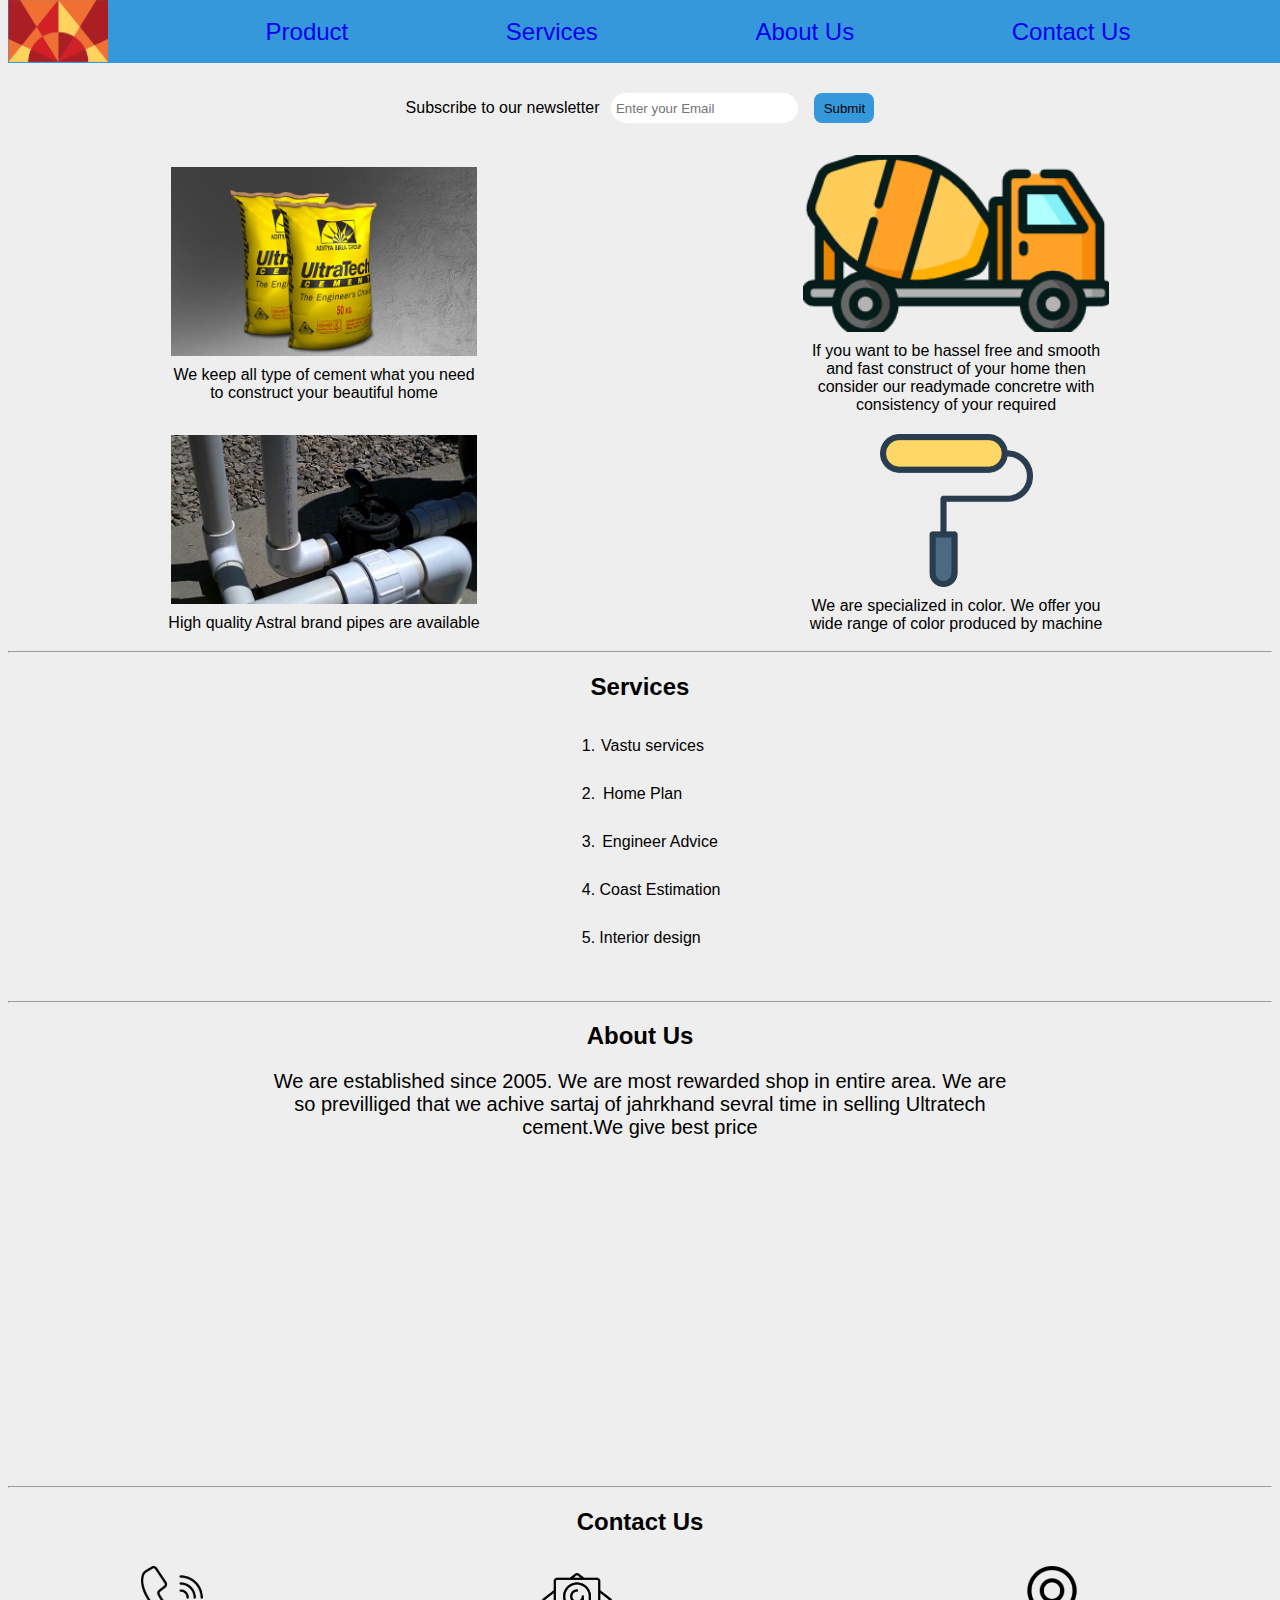
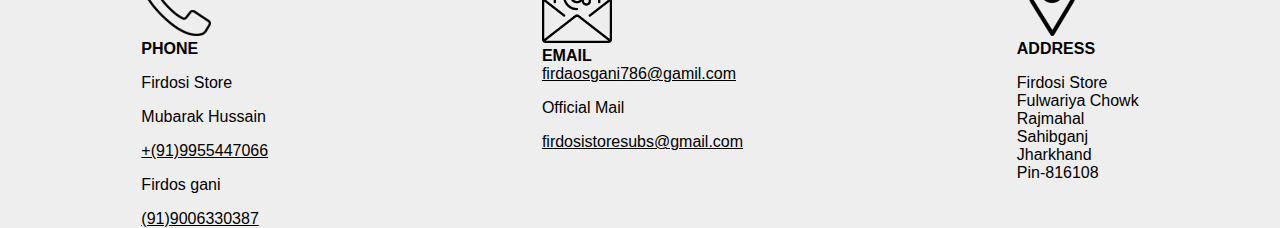
<file: product landing page/index.html>
<!DOCTYPE html>
<html lang="en">
<head>
  <meta charset="UTF-8">
  <meta name="viewport" content="width=device-width, initial-scale=1.0">
  <meta http-equiv="X-UA-Compatible" content="ie=edge">
  <title>product landing page</title>
  <link rel="stylesheet" href="style.css">
</head>
<body>
  <header id="header">
    <div id="image"> <img src="logo.png" alt="company logo" width="100px"></div>
   
    <nav> 
        <li>
          <a class="nav-link" href="#product">product</a>
        </li>
        <li>
          <a class="nav-link" href="#services">services</a>
        </li>
        <li>
          <a class="nav-link" href="#aboutus">about us</a>
        </li>
        <li>
          <a class="nav-link" href="#contactus">contact us</a>
        </li>
    </nav>
  
  </header>
  <div id="posn">
      <form id="form" action="https://www.freecodecamp.com/email-submit">
        <label for="email">Subscribe to our newsletter</label>
        <input type="email" id="email" placeholder="Enter your Email">
        <input id="submit" type="submit">
      </form>
      <section id="product">
      <div id="row1">
        <div id="left">
          <img src="ubs-cement.jfif" alt="cement bag" width="50%">
          <p>We keep all type of cement what you need to construct your beautiful home</p>
        </div>
        <div id="right">
          <img src="truck.png" width="50%"  alt="" style="">
          <p>If you want to be hassel free and smooth and fast construct of your home
            then consider our readymade concretre with consistency of your required
          </p>
        </div>
      </div>
      <div id="row2">
        <div id="left">
          <img src="pipes.jpg" alt="" width="50%">
          <p>High quality Astral brand pipes are available</p>
        </div>
        <div id="right">
          <img src="art-and-design.png" width="25%" alt="">
          <p>We are specialized in color. We offer you wide range of color produced by machine</p>
        </div>
      </div>
      
      </section>
      <section id="services" style="">
        <hr>
        <h2>Services</h2>
        <ol>
          <li><span style="margin-left:-15px">Vastu services</span></li>
          <li><span style="margin-left: -35px">Home Plan</span></li>
          <li><span>Engineer Advice</span></li>
          <li><span>Coast Estimation</span></li>
          <li><span style="margin-left: -20px">Interior design</span></li>
        </ol>
      </section>
      <hr>
      <section id="aboutus" style="">
  
      <h2>About Us</h2>
      <p>We are established since <time datetime="2005-02-27">2005</time>. We are most rewarded 
      shop in entire area. We are so previlliged that we achive sartaj of jahrkhand sevral time
      in selling Ultratech cement.We give best price</p>
      <iframe id="video" width="560" height="315" src="https://www.youtube.com/embed/yfKjAb9HMoc" frameborder="0" allow="accelerometer; autoplay; encrypted-media; gyroscope; picture-in-picture" allowfullscreen></iframe>
      </section>
      <hr>
      <h2 style="text-align:center;">Contact Us</h2>

      <section id="contactus">
        <div id="call">
          <img src="call.png" width="70px" alt="">
          <br>
          <strong>PHONE</strong> 
           <p style="font-weight: 500">Firdosi Store</p>
           <p>Mubarak Hussain</p>
           <a style="color: #000" href="telto:+(91)9955447066">+(91)9955447066</a> 
           <p>Firdos gani</p> 
           <a style="color:#000" href="telto:+(91)9006330387">(91)9006330387</a> 
        </div>
        <div id="email">
          <img src="email.png" width="70px" alt="" >
          <br>
          <strong>EMAIL</strong>
          <br> 
          <a style="color:#000" href="mailto:firdaosgani786@gmail.com">firdaosgani786@gamil.com</a> 
          <p>Official Mail</p>
          <a style="color:#000" href="mailto:firdosistoresubs@gmail.com">firdosistoresubs@gmail.com</a>
        </div>
        <div id="add">
          <img src="placeholder.png" width="70px" alt="">
          <br>
          <Strong>ADDRESS</Strong>
          <p>
           Firdosi Store<br>
           Fulwariya Chowk <br>
           Rajmahal<br>
           Sahibganj<br>
           Jharkhand<br>
           Pin-816108</p>
        </div>
      </section>
  </div>
 
  
</body>
</html>
</file>
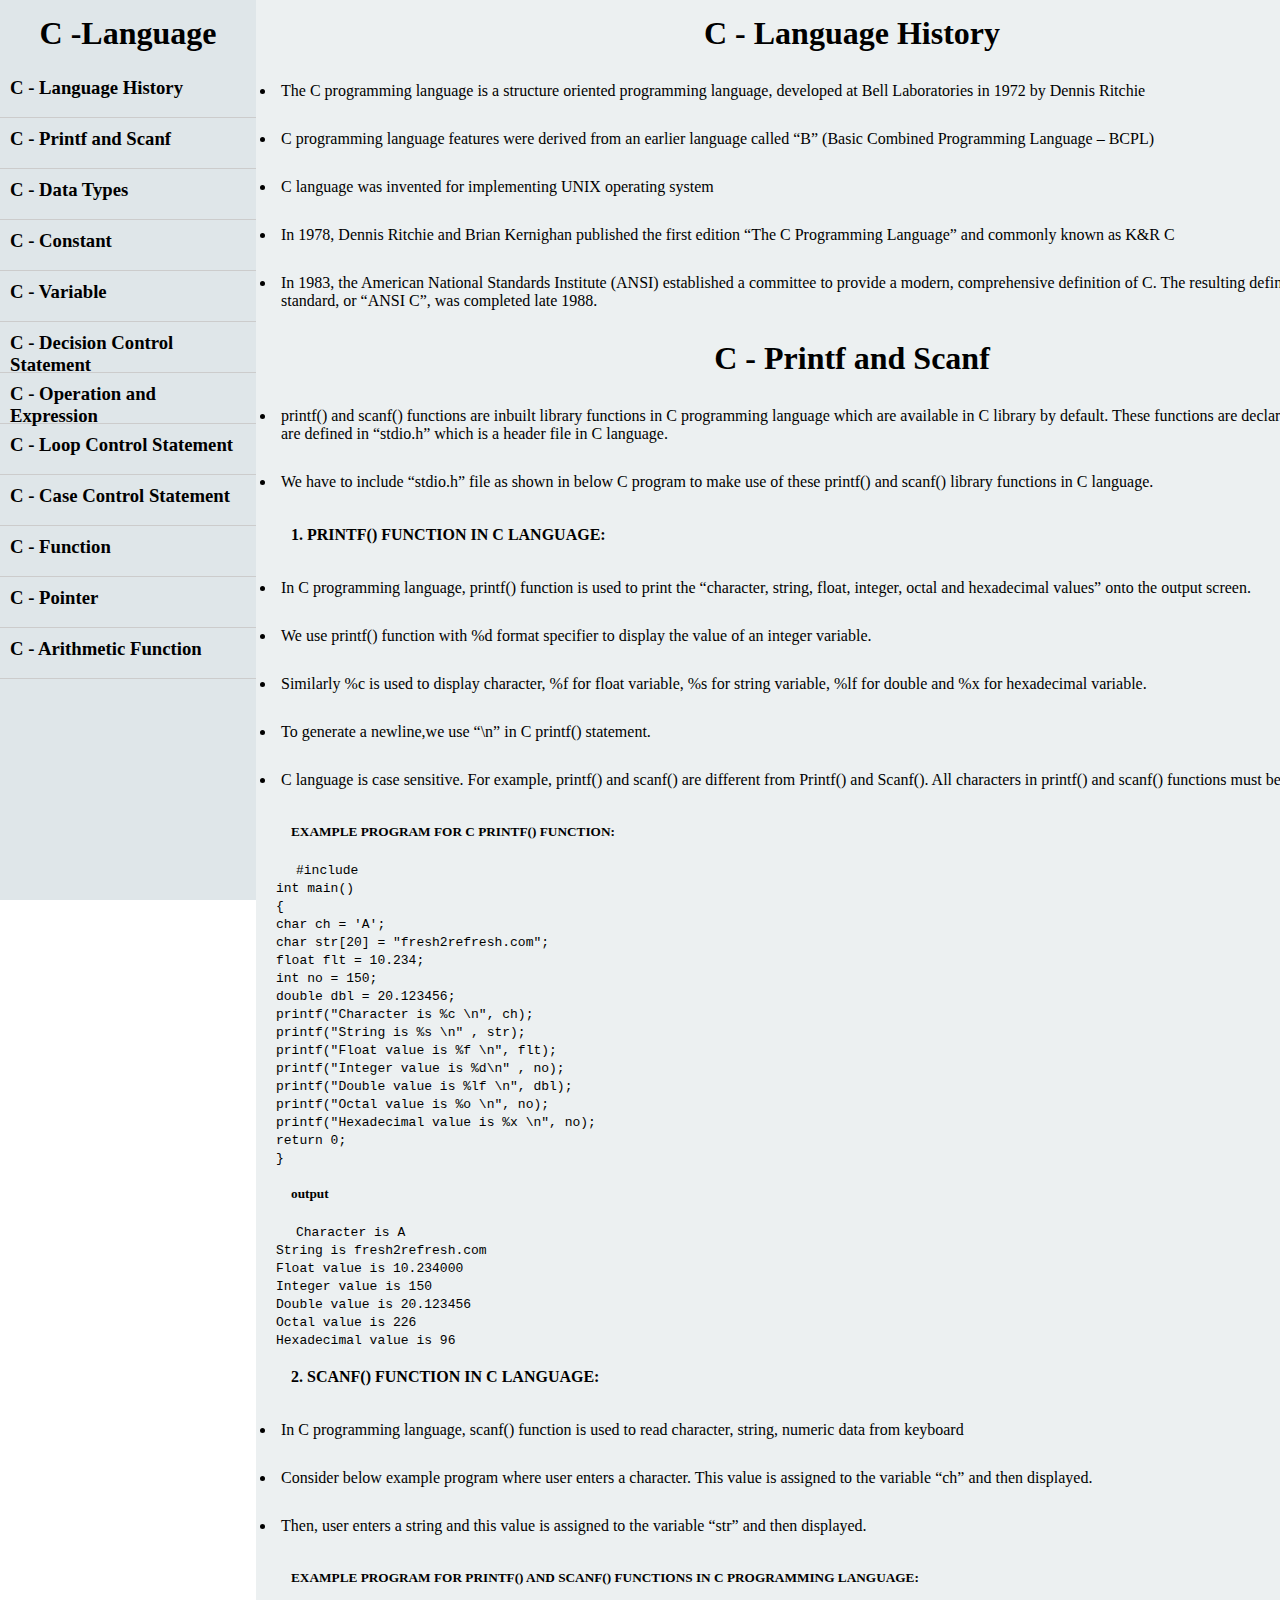
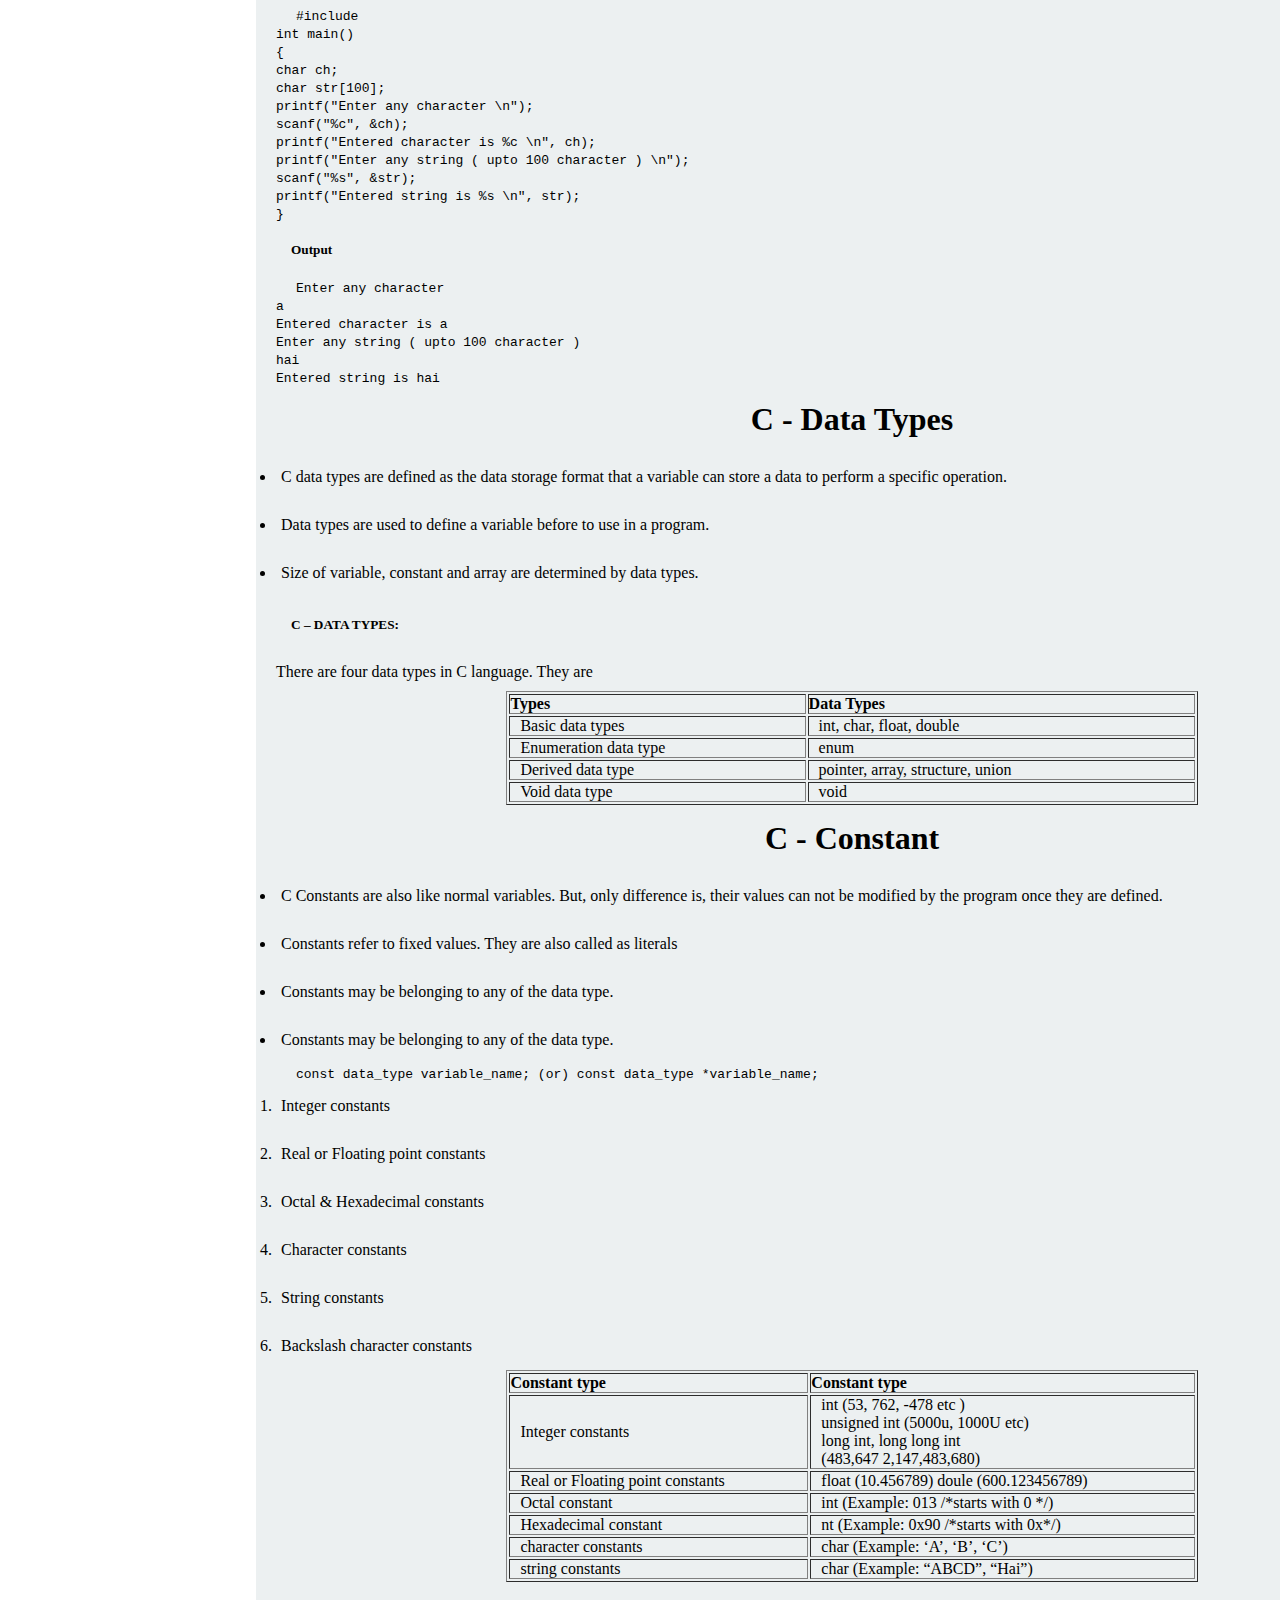
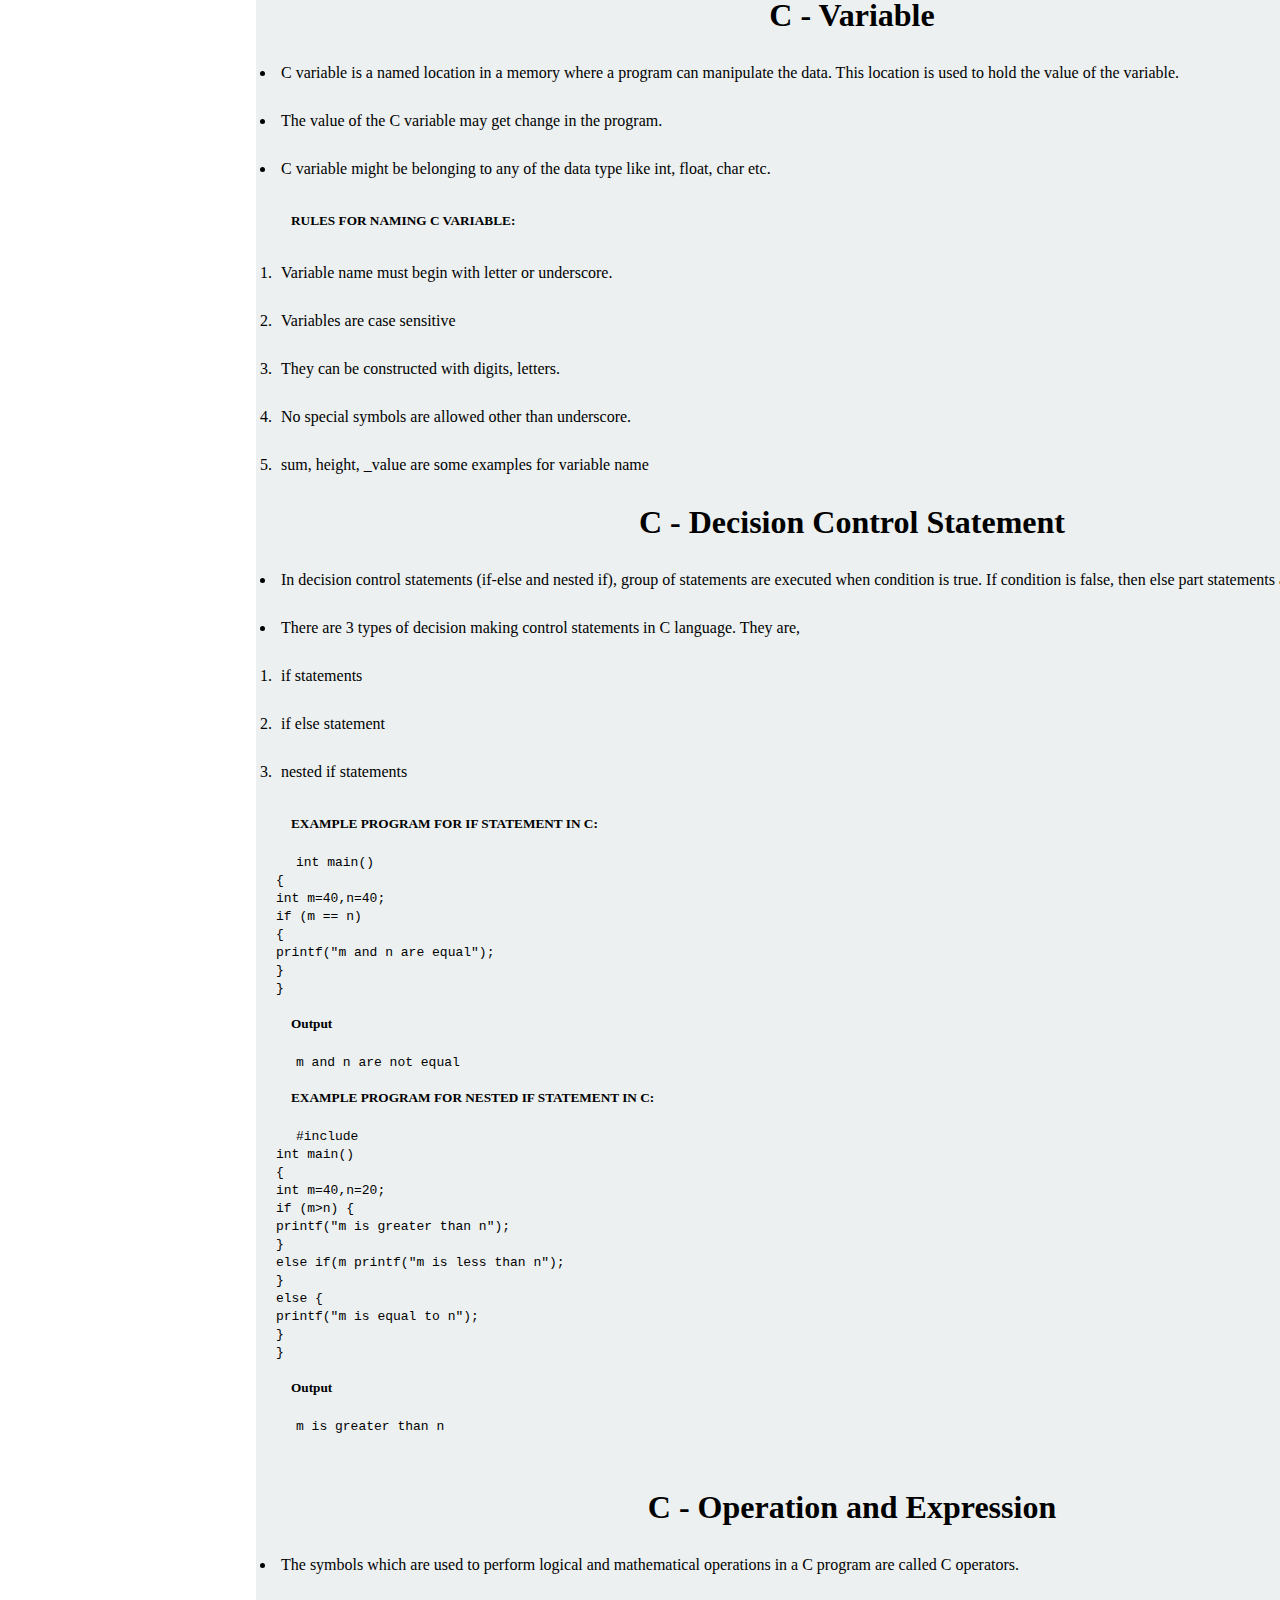
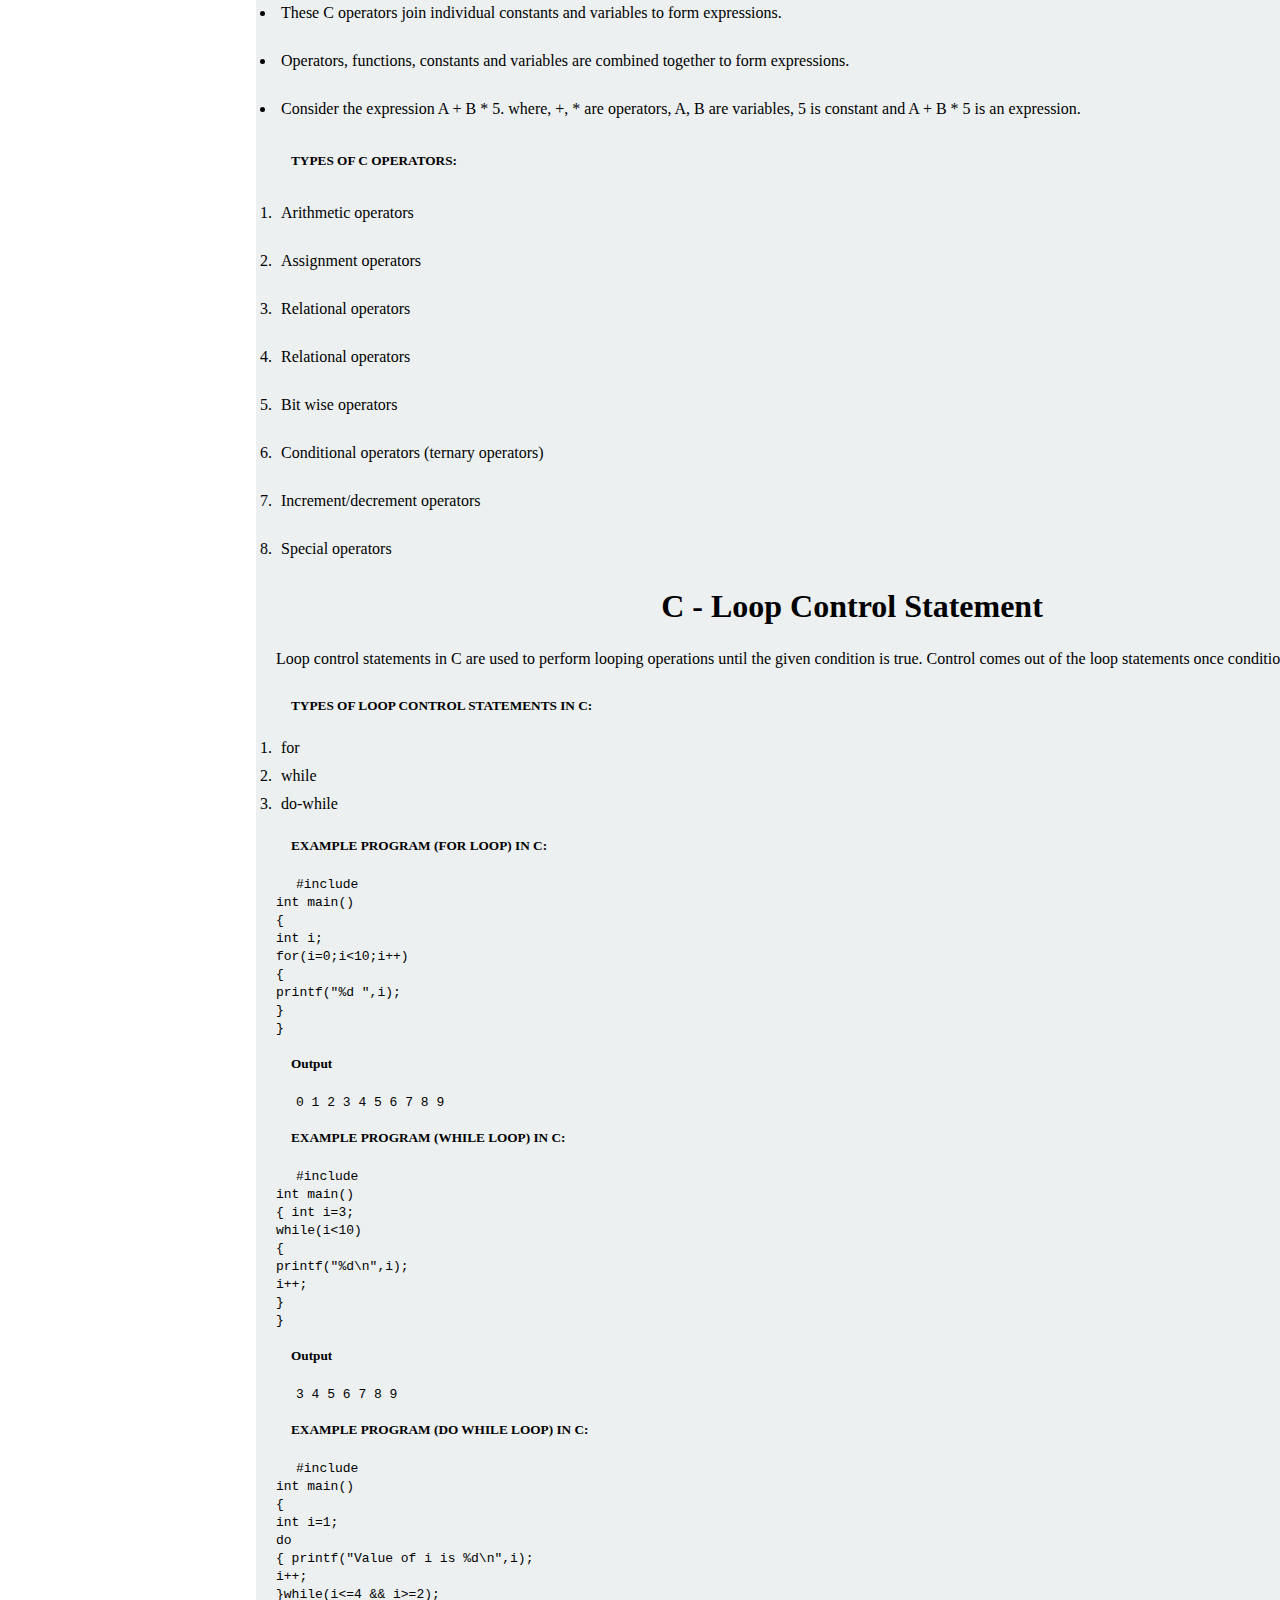
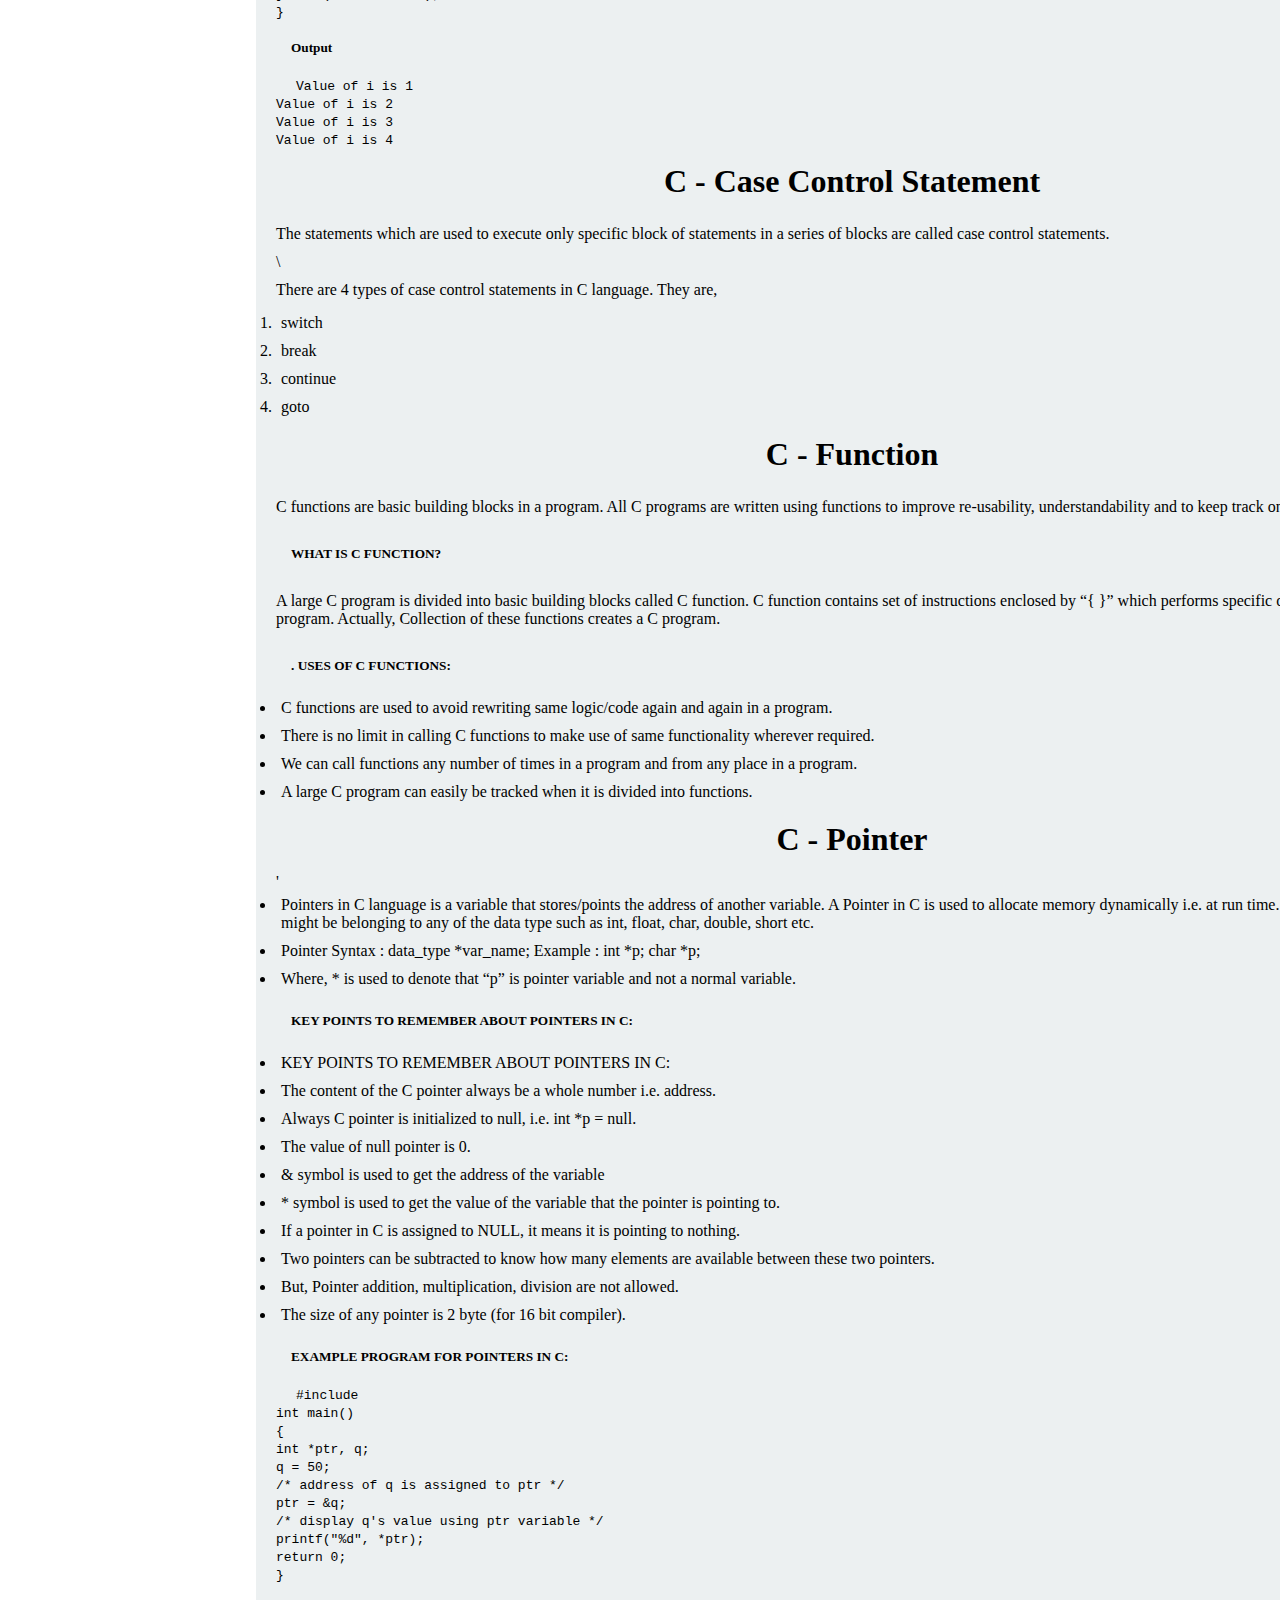
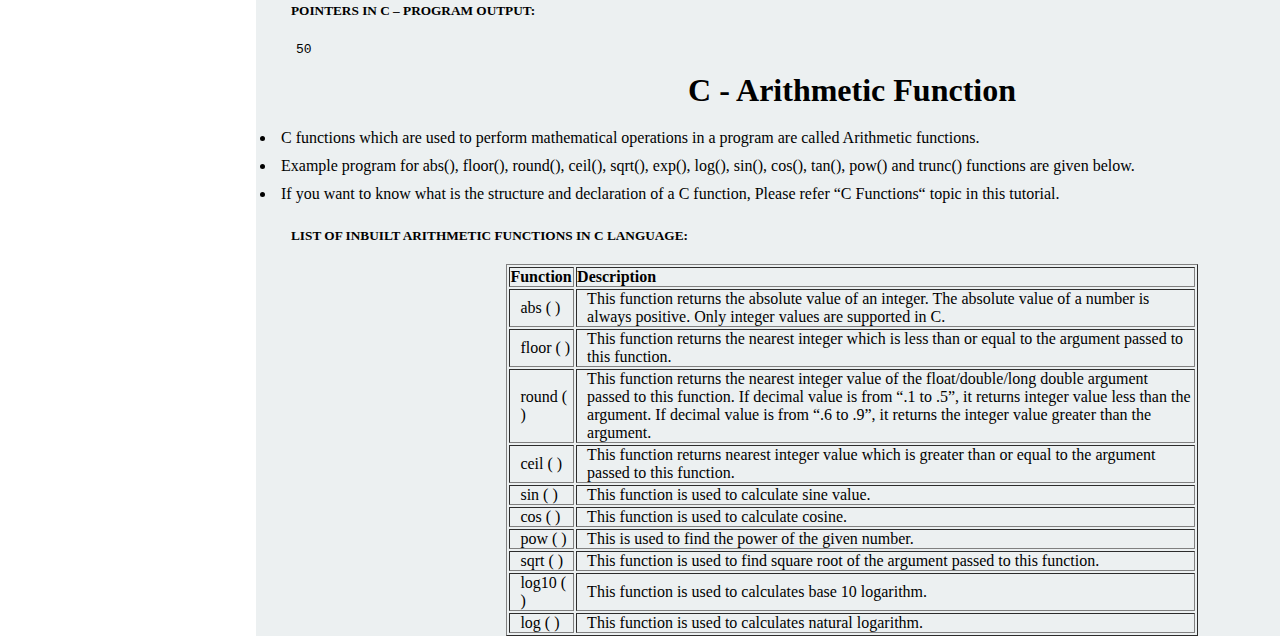
<file: Technical documentation/index.html>
<!DOCTYPE html>
<html lang="en">
<head>
  <meta charset="UTF-8">
  <meta name="viewport" content="width=device-width, initial-scale=1.0">
  <meta http-equiv="X-UA-Compatible" content="ie=edge">
  <link rel="stylesheet" href="style.css">
  <title>Technical Documentation Page
  </title>
</head>
<body>
  <div id="left">
    <nav id="navbar">
      <header>
        <h1>C -Language</h1>
        <ul>
          <li>
            <a href="#C_-_Language_History" class="nav-link">
              <h3>C - Language History</h3>
            </a>
          </li>
          <li>
              <a href="#C_-_Printf_and_Scanf" class="nav-link">
                <h3>C - Printf and  Scanf</h3>
              </a>
              
          </li>
          <li>
              <a href="#C_-_Data_Types" class="nav-link">
               <h3>C - Data Types</h3>
              </a>

          </li>
          <li>
              <a href="#C_-_Constant" class="nav-link">
                <h3>C - Constant</h3>
              </a>

          </li>
          <li>
              <a href="#C_-_Variable" class="nav-link">
                <h3>C - Variable</h3>
              </a>

          </li>
          <li>
              <a href="#C_-_Decision_Control_Statement" class="nav-link">
                <h3>C - Decision Control Statement</h3>
              </a>

          </li>
          <li>
              <a href="#C_-_Operation_and_Expression" class="nav-link">
                <h3>C - Operation and Expression</h3>
              </a>

          </li>
          <li>
              <a href="#C_-_Loop_Control_Statement" class="nav-link">
                <h3>C - Loop Control Statement</h3>
              </a>

          </li>
          <li>
              <a href="#C_-_Case_Control_Statement" class="nav-link">
                <h3>C - Case Control Statement</h3>
              </a>

          </li>
          <li>
              <a href="#C_-_Function" class="nav-link">
                <h3>C - Function</h3>
              </a>

          </li>
          <li>
              <a href="#C_-_Pointer" class="nav-link">
                <h3>C - Pointer</h3>
              </a>

          </li>
          <li>
              <a href="#C_-_Arithmetic_Function" class="nav-link">
                <h3>C - Arithmetic Function</h3>
              </a>

          </li>
          
        </ul>
      </header>
    </nav>
  </div>
  <div id="right">
  <main id="main-doc">
    <section class="main-section" id="C_-_Language_History">
      <header>
          <h1>C - Language History</h1>
      </header>
      <ul>
        <li><p>The C programming language is a structure oriented programming language, developed at Bell Laboratories in 1972 by Dennis Ritchie</p></li>
        <li>
          <p>C programming language features were derived from an earlier language called “B” (Basic Combined Programming Language – BCPL)</p>
        </li>
        <li>
          <p>C language was invented for implementing UNIX operating system</p>
        </li>
        <li>
          <p>In 1978, Dennis Ritchie and Brian Kernighan published the first edition “The C Programming Language” and commonly known as K&R C</p>
        </li>
        <li>
          <p>In 1983, the American National Standards Institute (ANSI) established a committee to provide a modern, comprehensive definition of C. The resulting definition, the ANSI standard, or “ANSI C”, was completed late 1988.</p>
        </li>
      </ul>
    </section>
    <section class="main-section" id="C_-_Printf_and_Scanf">
      <header>      
        <h1>C - Printf and Scanf</h1>
      </header>
      <ul>
        <li>
          <p>printf() and scanf() functions are inbuilt library functions in C programming language which are available in C library by default. These functions are declared and related macros are defined in “stdio.h” which is a header file in C language.</p>
        </li>
        <li>
          <p>We have to include “stdio.h” file as shown in below C program to make use of these printf() and scanf() library functions in C language.</p>
        </li>
      </ul>
      <h4>1. PRINTF() FUNCTION IN C LANGUAGE:</h4>
      <ul>
        <li>
          <p>In C programming language, printf() function is used to print the “character, string, float, integer, octal and hexadecimal values” onto the output screen.</p>
        </li>
        <li>
          <p>We use printf() function with %d format specifier to display the value of an integer variable.</p>
        </li>
        <li>
          <p>Similarly %c is used to display character, %f for float variable, %s for string variable, %lf for double and %x for hexadecimal variable.</p>
        </li>
        <li>
          <p>To generate a newline,we use “\n” in C printf() statement.</p>
        </li>
        <li>
          <p>C language is case sensitive. For example, printf() and scanf() are different from Printf() and Scanf(). All characters in printf() and scanf() functions must be in lower case.</p>
        </li>
      </ul>
      <h5>EXAMPLE PROGRAM FOR C PRINTF() FUNCTION:</h5>
      <code>
          #include <stdio.h> <br>
          int main() <br>
          {<br>
             char ch = 'A';<br>
             char str[20] = "fresh2refresh.com";<br>
             float flt = 10.234;<br>
             int no = 150;<br>
             double dbl = 20.123456;<br>
             printf("Character is %c \n", ch);<br>
             printf("String is %s \n" , str);<br>
             printf("Float value is %f \n", flt);<br>
             printf("Integer value is %d\n" , no);<br>
             printf("Double value is %lf \n", dbl);<br>
             printf("Octal value is %o \n", no);<br>
             printf("Hexadecimal value is %x \n", no);<br>
             return 0;<br>
          }<br>
      </code>
      <h5>output</h5>
      <code>
          Character is A <br>
          String is fresh2refresh.com <br>
          Float value is 10.234000 <br>
          Integer value is 150<br>
          Double value is 20.123456<br>
          Octal value is 226<br>
          Hexadecimal value is 96<br>
      </code>
      <h4>2. SCANF() FUNCTION IN C LANGUAGE:</h4>
      <ul>
        <li>
          <p>In C programming language, scanf() function is used to read character, string, numeric data from keyboard</p>
        </li>
        <li>
          <p>Consider below example program where user enters a character. This value is assigned to the variable “ch” and then displayed.</p>
        </li>
        <li>
          <p>Then, user enters a string and this value is assigned to the variable “str” and then displayed.</p>
        </li>
      </ul>
      <h5>EXAMPLE PROGRAM FOR PRINTF() AND SCANF() FUNCTIONS IN C PROGRAMMING LANGUAGE:</h5>
      <code>
#include <stdio.h> <br>
int main()<br>
{<br>
   char ch;<br>
   char str[100];<br>
   printf("Enter any character \n");<br>
   scanf("%c", &ch);<br>
   printf("Entered character is %c \n", ch);<br>
   printf("Enter any string ( upto 100 character ) \n");<br>
   scanf("%s", &str);<br>
   printf("Entered string is %s \n", str);<br>
}<br>
      </code>
      <h5>Output</h5>
      <code>
        
        Enter any character<br>
        a<br>
        Entered character is a<br>
        Enter any string ( upto 100 character )<br>
        hai<br>
        Entered string is hai<br>
      </code>
    </section>
    <section class="main-section" id="C_-_Data_Types">
      <header>
        <h1>C - Data Types</h1>

      </header>
      <ul>
        <li>
          <p>C data types are defined as the data storage format that a variable can store a data to perform a specific operation.</p>
        </li>
        <li>
          <p>Data types are used to define a variable before to use in a program.</p>
        </li>
        <li>
          <p>Size of variable, constant and array are determined by data types.</p>
        </li>
      </ul>
      <h5>C – DATA TYPES:</h5>
      <p>There are four data types in C language. They are</p>
      <table border="1">
        <tr>
            <th>Types</th>
            <th>Data Types</th>
        </tr>
        <tr>
          <td>Basic data types</td>
          <td>int, char, float, double</td>
        </tr>
        <tr>
          <td>Enumeration data type</td>
          <td>	enum</td>
        </tr>
        <tr>
          <td>Derived data type</td>
          <td>pointer, array, structure, union</td>
        </tr>
        <tr>
          <td>Void data type</td>
          <td>	void</td>
        </tr>
        
      </table>
    </section>
    <section class="main-section" id="C_-_Constant">
      <header>
        <h1>C - Constant</h1>

      </header>
      <ul>
        <li>
          <p>C Constants are also like normal variables. But, only difference is, their values can not be modified by the program once they are defined.</p>
        </li>
        <li>
          <p>Constants refer to fixed values. They are also called as literals
            </p>
        </li>
        <li>
          <p>Constants may be belonging to any of the data type.</p>
        </li>
        <li>
          <p>Constants may be belonging to any of the data type.</p>
        </li>
      </ul>
      <code>const data_type variable_name; (or) const data_type *variable_name;</code>
      <ol>
        <li>
          <p>Integer constants</p>
        </li>
        <li>
          <p>Real or Floating point constants</p>
        </li>
        <li>
          <p>Octal & Hexadecimal constants</p>
        </li>
        <li>
          <P>Character constants</P>
        </li>
        <li>
          <P>String constants</P>
        </li>
        <li>
          <P>Backslash character constants</P>
        </li>
      </ol>
      <table border="1">
        <tr>
          <th>Constant type</th>
          <th>Constant type</th>
        </tr>
        <tr>
          <td>Integer constants</td>
          <td>int (53, 762, -478 etc )<br>
              unsigned int (5000u, 1000U etc)<br>
              long int, long long int<br>
              (483,647 2,147,483,680)</td>
        </tr>
        <tr>
          <td>
              Real or Floating point constants
          </td>
          <td>
              float (10.456789)
              doule (600.123456789)
          </td>
        </tr>
        <tr>
          <td>Octal constant</td>
          <td>	int (Example: 013 /*starts with 0 */)</td>
        </tr>
        <tr>
          <td>Hexadecimal constant</td>
          <td>nt (Example: 0x90 /*starts with 0x*/)</td>
        </tr>
        <tr>
          <td>character constants</td>
          <td>char (Example: ‘A’, ‘B’, ‘C’)</td>
        </tr>
        <tr>
          <td>string constants</td>
          <td>	
              char (Example: “ABCD”, “Hai”)</td>
        </tr>
      </table>
    </section>
    <section class="main-section" id="C_-_Variable">
      <header>
        <h1>C - Variable</h1>

      </header>
      <ul>
        <li>
          <p>C variable is a named location in a memory where a program can manipulate the data. This location is used to hold the value of the variable.</p>
        </li>
        <li>
          <p>The value of the C variable may get change in the program.</p>
        </li>
        <li>
          <p>C variable might be belonging to any of the data type like int, float, char etc.</p>
        </li>
      </ul>
      <h5>RULES FOR NAMING C VARIABLE:</h5>
      <ol>
        <li>
          <p>Variable name must begin with letter or underscore.</p>
        </li>
        <li>
          <p>Variables are case sensitive</p>
        </li>
        <li>
          <p>They can be constructed with digits, letters.</p>
        </li>
        <li>
          <p>No special symbols are allowed other than underscore.</p>
        </li>
        <li>
          <P>
              sum, height, _value are some examples for variable name</P>
        </li>
      </ol>
    </section>
    <section class="main-section" id="C_-_Decision_Control_Statement">
      <header>
          <h1>C - Decision Control Statement</h1>

      </header>
      <ul>
        <li>
          <p>In decision control statements (if-else and nested if), group of statements are executed when condition is true.  If condition is false, then else part statements are executed.</p>
        </li>
        <li>
          <p>There are 3 types of decision making control statements in C language. They are,</p>
        </li>
      </ul>
      <ol>
        <li>
          <p>  if statements</p>
        </li>
        <li>
          <p> if else statement</p>
        </li>
        <li>
          <p> nested if statements</p>
        </li>
      </ol>
      <h5>EXAMPLE PROGRAM FOR IF STATEMENT IN C:</h5>
      <code>
          int main() <br>
          {<br>
            int m=40,n=40;<br>
            if (m == n)<br>
            {<br>
            printf("m and n are equal");<br>
            }<br>
          }<br>
      </code>
      <h5>Output</h5>
      <code>
        
       m and n are not equal
      </code>
      <h5>EXAMPLE PROGRAM FOR NESTED IF STATEMENT IN C:</h5>
      <code>
          #include <stdio.h> <br>
          int main()<br>
          {<br>
            int m=40,n=20;<br>
            if (m>n) {<br>
           printf("m is greater than n");<br>
            }<br>
            else if(m<n) { <br>
            printf("m is less than n"); <br>
            }<br>
            else { <br>
            printf("m is equal to n"); <br>
            }<br>
          }<br>
      </code>
      <h5>Output</h5>
      <code>
          m is greater than n
      </code>
      <h5></h5>
    </section>
    <section class="main-section" id="C_-_Operation_and_Expression">
      <header>
          <h1>C - Operation and Expression</h1>

      </header>
      <ul>
        <li>
           <p>The symbols which are used to perform logical and mathematical operations in a C program are called C operators.</p> 
        </li>
        <li>
          <p>These C operators join individual constants and variables to form expressions.</p>
        </li>
        <li>
          <p>Operators, functions, constants and variables are combined together to form expressions.</p>
        </li>
        <li>
          <p>Consider the expression A + B * 5. where, +, * are operators, A, B  are variables, 5 is constant and A + B * 5 is an expression.</p>
        </li>
      </ul>
      <h5>TYPES OF C OPERATORS:</h5>
      <ol>
        <li>
          <P>Arithmetic operators</P>
        </li>
        <li>
          <P>Assignment operators</P>
        </li>
        <li><P>Relational operators</P></li>
        <li><P>Relational operators</P></li>
        <li><P>Bit wise operators</P></li>
        <li><P>Conditional operators (ternary operators)</P></li>
        <li><P>Increment/decrement operators</P></li>
        <li><P>Special operators</P></li>
      </ol>
    </section>
    <section class="main-section" id="C_-_Loop_Control_Statement">
      <header>
          <h1>C - Loop Control Statement</h1>

      </header>
      <P>Loop control statements in C are used to perform looping operations until the given condition is true. Control comes out of the loop statements once condition becomes false.</P>
      <h5>TYPES OF LOOP CONTROL STATEMENTS IN C:</h5>
      <ol><li>for</li>
      <li>while</li>
      <li>do-while</li></ol>
      <h5>EXAMPLE PROGRAM (FOR LOOP) IN C:</h5>
      <code>
          #include <stdio.h> <br>
 
              int main()<br>
              {<br>
                int i; <br>
               
                for(i=0;i<10;i++) <br>
                { <br>
                    printf("%d ",i); <br>
                }    <br>
                
              }<br>
      </code>
      <h5>Output</h5>
      <code>
          0 1 2 3 4 5 6 7 8 9</code>
          <h5>EXAMPLE PROGRAM (WHILE LOOP) IN C:</h5>
          <code>#include <stdio.h> <br>
 
              int main()  <br>
              {
                int i=3; <br>
               
                while(i<10)  <br>
                { <br>
                   printf("%d\n",i); <br>
                   i++;<br>
                }    <br>
               
              }<br>
            </code>
            <h5>Output</h5>
            <code>
              
             3 4 5 6 7 8 9
            </code>
            <h5>EXAMPLE PROGRAM (DO WHILE LOOP) IN C:</h5>
            <code>
                #include <stdio.h>  <br>
 
                    int main()  <br>
                    {   <br>
                      int i=1;   <br>
                     
                      do      <br>
                      {  
                          printf("Value of i is %d\n",i);   <br>
                          i++;   <br>
                      }while(i<=4 && i>=2);  <br>    
                     
                    }   <br>
            </code>
            <h5>Output</h5>
            <code>
              
             Value of i is 1 <br>
             Value of i is 2 <br>
             Value of i is 3 <br>
             Value of i is 4 <br>
            </code>
    </section>
    <section class="main-section" id="C_-_Case_Control_Statement">
      <header>
          <h1>C - Case Control Statement</h1>

      </header>
      <p>The statements which are used to execute only specific block of statements in a series of blocks are called case control statements.</p>\
      <p>There are 4 types of case control statements in C language. They are,</p>
      <ol><li>switch</li>
      <li>break</li>
      <li>continue</li>
      <li>goto</li></ol>
    </section>
    <section class="main-section" id="C_-_Function">
      <header>
          <h1>C - Function</h1>

      </header>
      <p>C functions are basic building blocks in a program. All C programs are written using functions to improve re-usability, understandability and to keep track on them. </p>
      <h5>WHAT IS C FUNCTION?</h5>
      <p>A large C program is divided into basic building blocks called C function. C function contains set of instructions enclosed by “{  }” which performs specific operation in a C program. Actually, Collection of these functions creates a C program.</p>
      <h5>. USES OF C FUNCTIONS:</h5>
      <ul><li>C functions are used to avoid rewriting same logic/code again and again in a program.</li>
      <li>There is no limit in calling C functions to make use of same functionality wherever required.</li>
      <li>We can call functions any number of times in a program and from any place in a program.</li>
      <li>A large C program can easily be tracked when it is divided into functions.</li></ul>
    </section>
    <section class="main-section" id="C_-_Pointer">
      <header>
          <h1>C - Pointer</h1>

      </header>'
       <ul><li>Pointers in C language is a variable that stores/points the address of another variable. A Pointer in C is used to allocate memory dynamically i.e. at run time. The pointer variable might be belonging to any of the data type such as int, float, char, double, short etc.</li>
       <li>Pointer Syntax : data_type *var_name; Example : int *p;  char *p;</li>
       <li>Where, * is used to denote that “p” is pointer variable and not a normal variable.</li></ul>
       <h5>KEY POINTS TO REMEMBER ABOUT POINTERS IN C:</h5>
       <ul>
         <li>KEY POINTS TO REMEMBER ABOUT POINTERS IN C:</li>
         <li>The content of the C pointer always be a whole number i.e. address.</li>
         <li>Always C pointer is initialized to null, i.e. int *p = null.</li>
         <li>The value of null pointer is 0.</li>
         <li>& symbol is used to get the address of the variable</li>
         <li>* symbol is used to get the value of the variable that the pointer is pointing to.</li>
         <li>If a pointer in C is assigned to NULL, it means it is pointing to nothing.</li>
         <li>Two pointers can be subtracted to know how many elements are available between these two pointers.</li>
         <li>But, Pointer addition, multiplication, division are not allowed.</li>
         <li>The size of any pointer is 2 byte (for 16 bit compiler).</li>
       </ul>
       <h5>EXAMPLE PROGRAM FOR POINTERS IN C:</h5>
       <code>
          #include <stdio.h> <br>
              int main()  <br>
              {  <br>
                 int *ptr, q;   <br>
                 q = 50;  <br>
                 /* address of q is assigned to ptr */  <br>
                 ptr = &q;  <br>
                 /* display q's value using ptr variable */   <br>
                 printf("%d", *ptr);   <br>
                 return 0;   <br>
              }  <br>
       </code>
       <h5>POINTERS IN C – PROGRAM OUTPUT:</h5>
       <code>
          50</code>
    </section>
    <section class="main-section" id="C_-_Arithmetic_Function">
      <header>
          <h1>C - Arithmetic Function</h1>

      </header>
      <ul><li>
          C functions which are used to perform mathematical operations in a program are called Arithmetic functions.</li>
      <li>Example program for abs(), floor(), round(), ceil(), sqrt(), exp(), log(), sin(), cos(), tan(), pow() and trunc() functions are given below.</li>
      <li>If you want to know what is the structure and declaration of a C function, Please refer “C Functions“ topic in this tutorial.</li></ul>
      <h5>LIST OF INBUILT ARITHMETIC FUNCTIONS IN C LANGUAGE:</h5>
      <table border="1">
        <tr>
          <th>Function</th>
          <th>Description</th>
        </tr>
        <tr>
          <td>abs ( )</td>
          <td>	This function returns the absolute value of an integer. The absolute value of a number is always positive. Only integer values are supported in C.</td>
        </tr>
        <tr>
          <td>floor ( )</td>
          <td>This function returns the nearest integer which is less than or equal to the argument passed to this function.</td>
        </tr>
        <tr>
          <td>round ( )</td>
          <td>This function returns the nearest integer value of the float/double/long double argument passed to this function. If decimal value is from “.1 to .5”, it returns integer value less than the argument. If decimal value is from “.6 to .9”, it returns the integer value greater than the argument.</td>
        </tr>
        <tr>
          <td>ceil ( )</td>
          <td>This function returns nearest integer value which is greater than or equal to the argument passed to this function.</td>
        </tr>
        <tr>
         <td>sin ( )</td>
         <td>This function is used to calculate sine value.</td>           
       </tr>
       <tr>
        <td>cos ( )</td>
        <td>This function is used to calculate cosine.</td>
        </tr>
        <tr>
         <td>pow ( )</td>
         <td>This is used to find the power of the given number.</td>
        </tr>
        <tr>
            <td>sqrt ( )</td>
            <td>This function is used to find square root of the argument passed to this function.</td>
        </tr>
        <tr>
            <td>log10 ( )</td>
            <td>This function is used to calculates base 10 logarithm.</td>
        </tr>
                    
        <tr>
            <td>log ( )</td>
            <td>This function is used to calculates natural logarithm.</td>
        </tr>
      </table>
    </section>
   
  </main>
  </div>
</body>
</html>
</file>
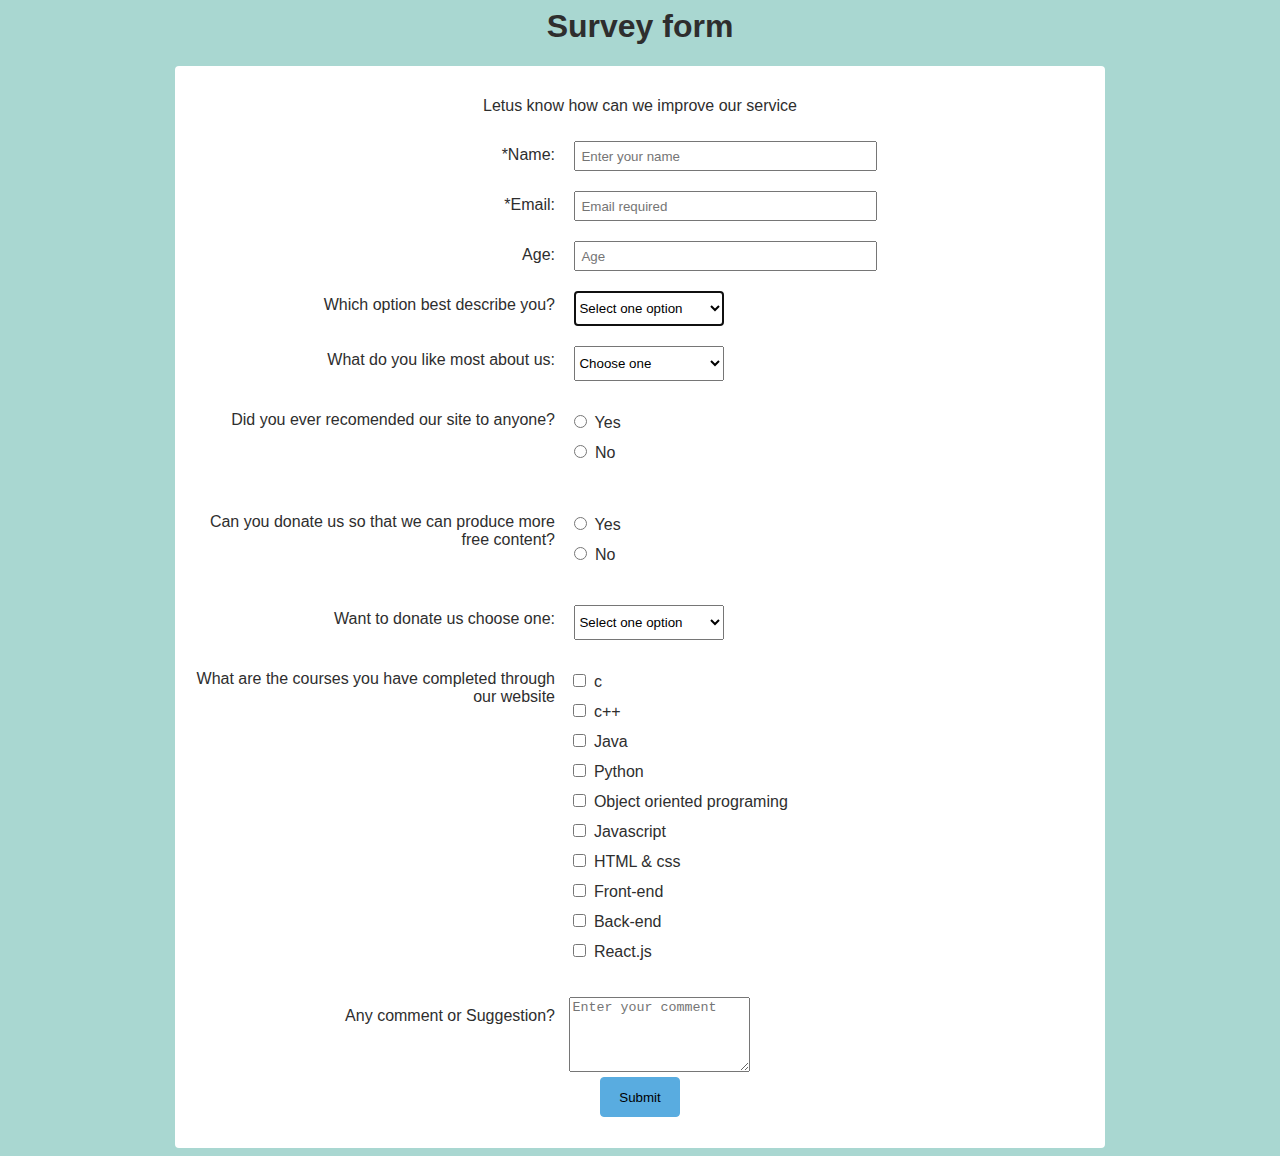
<file: survey form/survey.html>
<script src="https://cdn.freecodecamp.org/testable-projects-fcc/v1/bundle.js"></script>
<!DOCTYPE html>
<html lang="en">
<head>
  <meta charset="UTF-8">
  <meta name="viewport" content="width=device-width, initial-scale=1.0">
  <meta http-equiv="X-UA-Compatible" content="ie=edge">
  <title>survey-form</title>
     <form action=""></form></title>
  <link rel="stylesheet" href="style.css">
</head>
<body>
  <h1 id="title">Survey form</h1>
  <section>
    <p id="description">Letus know how can we improve  our service</p>
    <form action="" id="survey-form">
      <div id="row">
        <div id="left-div">
          <label for="name" id="name-label">*Name:</label>
        </div>
        <div id="right-div">
          <input type="text" id="name" class="input-field" placeholder="Enter your name" required>
        </div>
      </div>
      <div id="row">
        <div id="left-div">
          <label id="email-label" for="email">*Email:</label>
        </div>
        <div id="right-div">
          <input type="email" id="email" class="input-field" placeholder="Email required" required>
        </div>
      </div>
      <div id="row">
        <div id="left-div">
          <label id="number-label" for="number">Age:</label>
        </div>
        <div id="right-div">
          <input min="1" max="120" type="number" id="number" class="input-field" placeholder="Age">
        </div>
      </div>
      <div id="row">
        <div id="left-div">
          <label id="dropdown-label" for="dropdown">
            Which option best describe you?
          </label>
        </div>
        <div id="right-div">
          <select name="" id="dropdown" class="dropdown" autofocus>
            <option value="" disabled selected>Select one option</option>
            <option value="">student</option>
            <option value="">Full Time Job</option>
            <option value="">Full Time Learner</option>
            <option value="">Prefer not to say</option>
            <option value="">Other</option>
          </select>
        </div>
      </div>
      <div id="row">
        <div id="left-div">
          <label id="good-label" for="good">What do you like most about us:</label>
        </div>
        <div id="right-div">
          <select name="" id="good" class="dropdown">
            <option value="" disabled selected>Choose one</option>
            <option value="">user interface</option>
            <option value="">content</option>
            <option value="">Timely modification</option>
            <option value="">discuss forum</option>
            <option value="">24*7 server</option>
          </select>
        </div>
      </div>
      <div id="row">
        <div id="left-div" style="padding-top: 20px">
          <label id="recomended-label" for="recomended">Did you ever recomended our site to anyone?</label>
        </div>
        <div id="right-div" class="remove-list-style">
          <ul>
            <li>
              <label>
                <input id="yes" type="radio" value="1" name="radio-btn">
                Yes
              </label>
            </li>
            <li>
              <label >
                              <input type="radio" value="2" name="radio-btn" id="No">
                No
              </label>
            </li>
          </ul>
        </div>
      </div>
      <div id="row">
          <div id="left-div" style="padding-top: 20px">
            <label id="recomended-label" for="recomended">Can you donate us so that we can produce more free content?</label>
          </div>
          <div id="right-div" class="remove-list-style">
            <ul>
              <li>
                <label >
                   <input value="1" id="yes" type="radio" name="radio-bton">
                   Yes
                </label>
              </li>
              <li>
                <label >
                  <input  value="2" type="radio" name="radio-bton" id="No">
                  No
                </label>
              </li>
            </ul>
          </div>
        </div>
        <div id="row">
            <div id="left-div">
              <label id="dropdown-label" for="dropdown">
                Want to donate us choose one:
              </label>
            </div>
            <div id="right-div">
              <select name="" id="dropdown" class="dropdown" autofocus>
                <option value="" disabled selected>Select one option</option>
                <option value="">Rs.1000/-</option>
                <option value="">Rs.2000/-</option>
                <option value="">Rs.3000/-</option>
                <option value="">Rs.5000/-</option>
                <option value="">May be later</option>
              </select>
            </div>
      </div>

    
     <div id="row">
        <div id="left-div" style="padding-top: 20px">
          <label id="recomended-label" for="recomended">What are the courses you have completed through our website</label>
        </div>
        <div id="right-div" class="remove-list-style">
          <ul>
            <li>
              <input id="yes" type="checkbox" value="1" name="radio-btn">
              <label for="yes">c</label>
            </li>
            <li>
              <input type="checkbox" name="radio-btn" value="2" id="No">
              <label for="No">c++</label>
            </li>
            <li>
              <input id="yes" type="checkbox" value="3" name="radio-btn">
              <label for="yes">Java</label>
            </li>
            <li>
              <input id="yes" type="checkbox" value="4" name="radio-btn">                 
              <label for="yes">Python</label>
            </li>
            <li>
              <input id="yes" type="checkbox" value="5" name="radio-btn">
              <label for="yes">Object oriented programing</label>
            </li>
            <li>
              <input id="yes" type="checkbox" value="5" name="radio-btn">
              <label for="yes">Javascript</label>
            </li>
            <li>
              <input id="yes" type="checkbox" value="6" name="radio-btn">
              <label for="yes">HTML & css</label>
            </li>
            <li>
              <input id="yes" type="checkbox" value="7" name="radio-btn">
              <label for="yes">Front-end</label>
            </li>
            <li>
              <input id="yes" type="checkbox" value="8" name="radio-btn">
              <label for="yes">Back-end</label>
            </li>
            <li>
              <input id="yes" type="checkbox" value="9" name="radio-btn">
              <label for="yes">React.js</label>
           </li>

          </ul>
        </div>
      </div>
      <div id="row">
        <div id="left-div">
          <label for="textarea">Any comment or Suggestion?</label>
        </div>
        <div id="right-div">
          <textarea name="comment" id="comment" style="max-width:100%;height:75px;" placeholder="Enter your comment"></textarea>
        </div>
      </div>
      <button type="submit" id="submit">Submit</button>
      </form>
  </section>
  
</body>
</html>
</file>
<file: product landing page/style.css>
*{

  font-family: Arial, Helvetica, sans-serif
}
body{
  background-color: #EEEEEE;
}
#header{
  background-color: #3498db;
  display: flex;
  height: 63px;
  width: 100%;
  position: fixed;
  top: 0;
  z-index: 1;
}
#posn{
  position: relative;
  top:63px;
}
#image{
  width:100px;  
}
nav{
  flex: 1 1 auto;
  display: flex;
  justify-content: space-evenly;
  align-items: center;
}
nav li a{
  text-decoration: none;
  font-size: 24px;
  text-transform: capitalize;
  font-weight: 600px;
}
nav li{
  list-style: none
}
#form{
  padding:20px 20px 20px 20px;
  text-align: center;
}
form label{
  padding-right:5px;
}
#email{
  border:2px solid #EEEEEE;
  border-radius: 25px;
  height: 20px;
  padding:5px;
}
#submit{
  background-color:#3498db;
  width:60px;
  height: 30px;
  border: none;
  margin-left: 10px;
  border-radius: 8px;
}
#row1{
  display: flex;
  align-items: center;

}
#row2{
  display:flex;
  align-items: center;
}
#left{
  flex:1 1 50%;
  text-align: center;
  padding: 10px;
}
#right{
  flex: 1 1 50%;
  text-align: center;
  padding: 10px;
}
#left img{
  display: block;
  margin: 0 auto;
}
#right img{
  display: block;
  margin: 0 auto;
}

#right p{
  margin: 10px 150px 0 150px;
}
#left p{
  margin: 10px 150px 0 150px;
}
#services h2{
  text-align: center;
}
#services{
  text-align: center;
}
#services ol{
  display: inline-table;
}
#services ol li{
  padding: 0 0 30px 0;
}
#aboutus{
  padding:0 20% 0 20%;
  text-align: center;
}
#aboutus h2{
  text-align: center;
}
#aboutus p{
  font-size: 20px;
  font-weight: 100;

}
#contactus{
  display: flex;
  justify-content: space-around;
  padding-top:10px;
}
@media(max-width:768px)
{
#row1{
  flex-direction: column;
}
#left{
  width:100%;
}
#left img{
  width: 100%;
  margin: 0 auto

}
#right img{
  width:100%;
  display: block;
  margin: 0 auto
} 
#right p{
  margin: 10px;
}
#left p{
  margin: 10px;
}
#right{
  width:100%;
}
#row2{
  flex-direction:column;
}

}
</file>
<file: Technical documentation/style.css>
*{
  padding: 0;
  margin: 0;
}
body{
  box-sizing: border-box;
  padding-bottom: 20p
}
#left{
height: 100vh;
width:20%;
background-color: #dfe6e9;
display: inline-block;
overflow: auto;
position: fixed;
top: 0;
left: 0;
}
#right{
width: 90%;
background-color:#ecf0f1;
display: inline-block;
position: relative;
top: 0;
left: 20%;
padding-left:   20px;
}
h1{
  text-align: center;
  padding: 15px 0;
}
h5{
  padding: 20px 15px;
}
p{
  padding: 10px 0px;
}
li{
  padding: 5px;
}
h4{
  padding: 20px 15px;
}
code{
  padding: 20px 20px;
}
table{
width: 60%;
  text-align: left;
  margin:0 auto;
}
td{
  padding: 0 0 0 10px;
}
.nav-link{
  text-decoration: none;
  color: #000;
}
#navbar li{
  height: 30px;
  border-bottom: 1px solid #ccc;
  padding: 10px;
}
@media(max-width:768px)
{
  #left{
    display: block;
    position: unset;
    width: 100%;
    height: 30vh;
    overflow:auto;
  }
  #right{
      top:0;
      left:0;
      width: 95%;
    
  }
  body{
    box-sizing: unset
  }
}
</file>
<file: survey form/style.css>
#left-div{
  display:inline-block;
  width:40%;
  text-align: right;
  padding: 5px;
  padding-top: 15px;
 vertical-align: top;
}
#right-div{
  display: inline-block;
  width:48%;
  padding: 5px;
  text-align: left;
}
.input-field{
 height: 30px;
 width:70%;
 padding:5px;
 margin:5px; 
}
body{
  background-color: #A9D7D1;
  font-family: Arial, Helvetica, sans-serif;
  color:#2E2E2E;
}
#title{
  text-align:center;
}
section{
  background-color:#fff;
  width:75%;
  margin: 0 auto;
  max-width: 900px;
  border-radius: 4px;
  padding:15px;
}
section p{
  text-align:center;
}
.dropdown{
  width:150px;
  height: 35px;
  margin: 5px;
  
}
.remove-list-style ul{
  list-style-type:none;
  margin-left:-40px;
}
.remove-list-style ul li{
  padding-bottom:10px;
}
#submit{
  background-color:#59ACE0;
  display: block;
  margin: 0 auto;
  border: 1px solid #59ACE0;
  border-radius: 4px;
  width:80px;
  height: 40px;
}
@media(max-width:768px)
{
  #left-div{
    display: block;
    width:100%;
    text-align: left;
  }
  #right-div{
    display: block;
    width:100%;
    text-align: left;
  }
}
</file>
